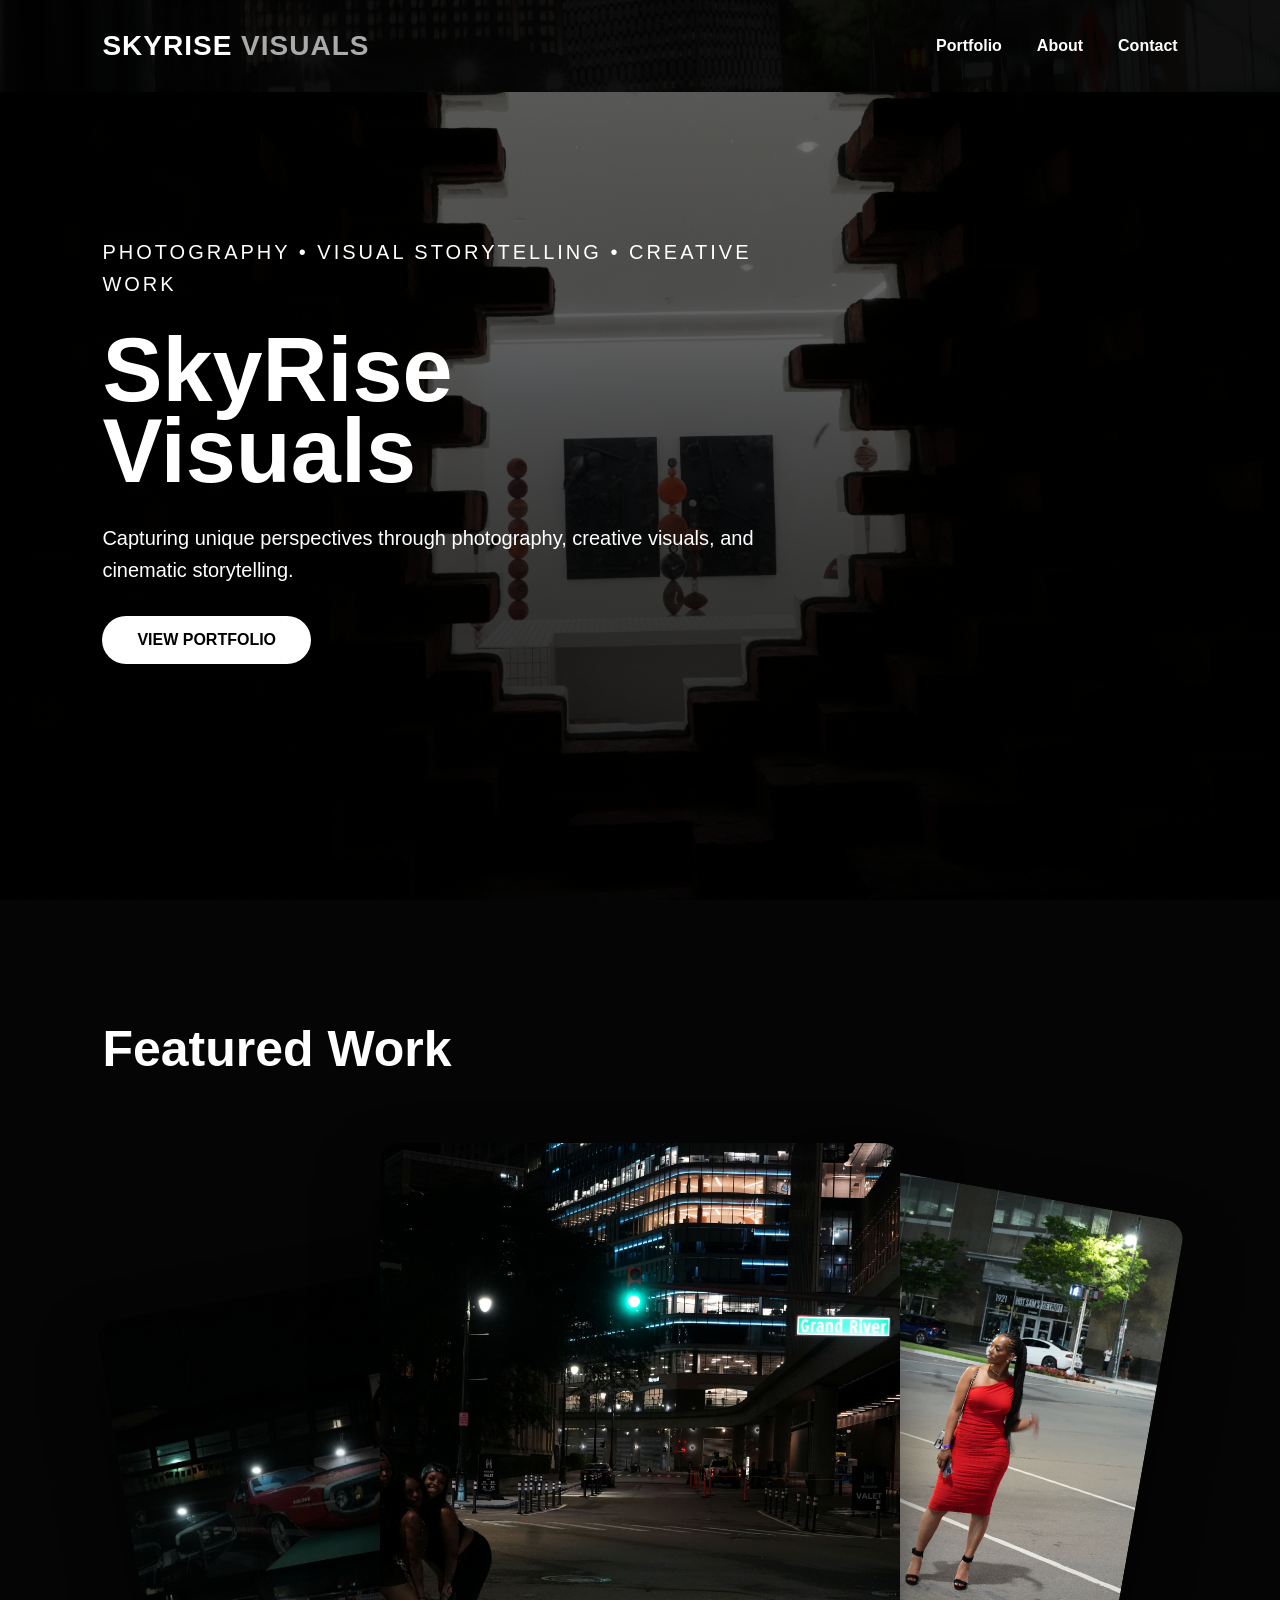
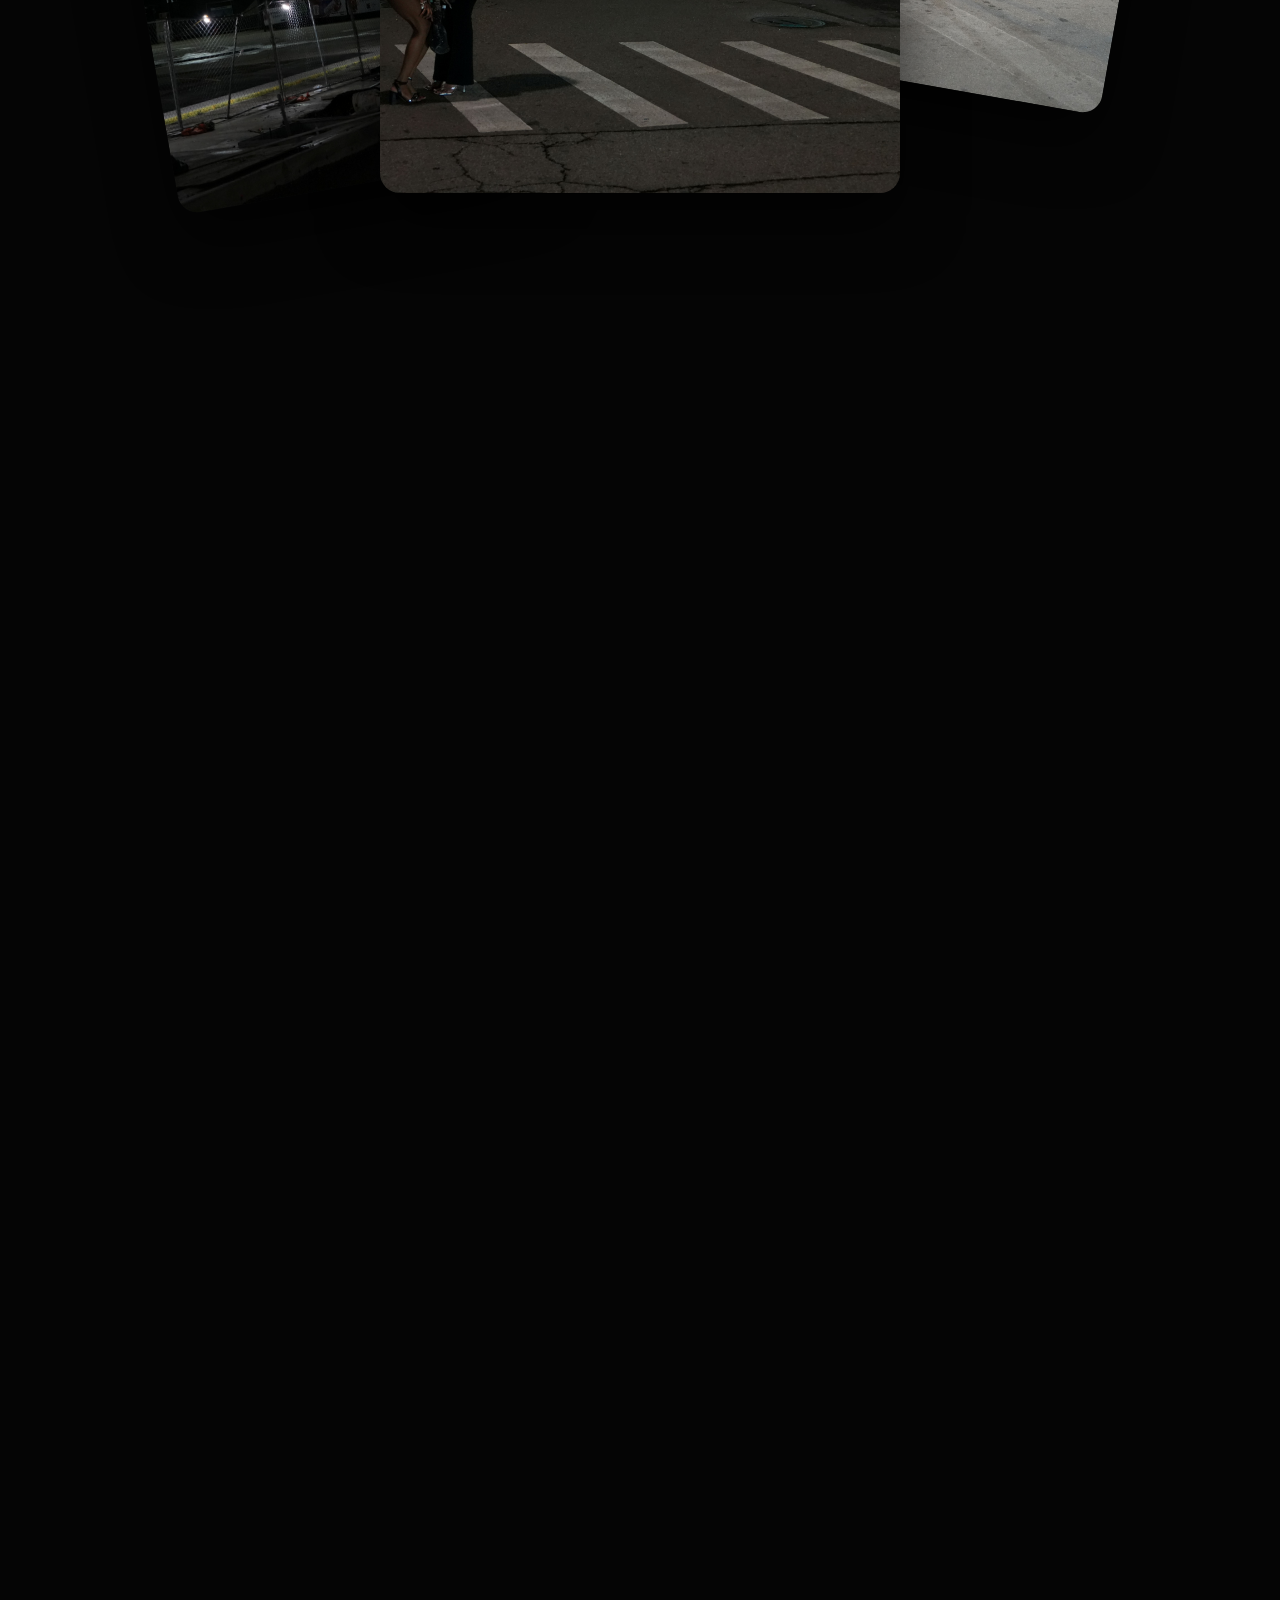
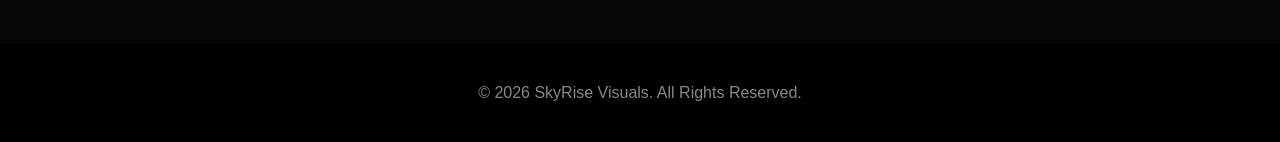
<file: index.html>
<!DOCTYPE html>
<html lang="en">

<head>

<meta charset="UTF-8">

<meta name="viewport" content="width=device-width, initial-scale=1.0">


<title>SkyRise Visuals | Photography</title>


<link rel="icon" href="./favicon.ico">


<link rel="stylesheet" href="./style.css">


</head>


<body>


<!-- ================= HEADER ================= -->


<header>


<div class="logo">

SKYRISE <span>VISUALS</span>

</div>



<nav>

<a href="./portfolio.html">
Portfolio
</a>


<a href="#about">
About
</a>


<a href="./contact.html">
Contact
</a>


</nav>


</header>








<!-- ================= HERO ================= -->


<section class="hero">


<div class="hero-text hidden">


<p class="small">

PHOTOGRAPHY • VISUAL STORYTELLING • CREATIVE WORK

</p>



<h1>

SkyRise<br>
Visuals

</h1>



<p>

Capturing unique perspectives through photography,
creative visuals, and cinematic storytelling.

</p>



<a href="./portfolio.html" class="button">

VIEW PORTFOLIO

</a>


</div>


</section>









<!-- ================= FEATURED WORK ================= -->


<section class="featured-showcase">


<h2 class="hidden">

Featured Work

</h2>



<div class="featured-stack" id="featured">


</div>


</section>









<!-- ================= PORTFOLIO CTA ================= -->


<section class="portfolio-cta hidden">


<h2>

Explore The Full Gallery

</h2>



<p class="about-text">

View the complete SkyRise Visuals collection.
Every photograph is available to view and download
from the portfolio gallery.

</p>



<a href="./portfolio.html" class="button">

VIEW PORTFOLIO

</a>


</section>









<!-- ================= ABOUT ================= -->


<section id="about" class="hidden">


<h2>

About

</h2>



<p class="about-text">

SkyRise Visuals creates cinematic photography
focused on automotive culture, unique perspectives,
and creative storytelling.

</p>


</section>









<!-- ================= CONTACT ================= -->


<section id="contact" class="hidden">


<h2>

Connect

</h2>



<div class="contact-links">


<a class="button" href="./contact.html">

CONTACT

</a>




<a class="button"
href="https://www.instagram.com/skyrisevisuals/"
target="_blank"
aria-label="SkyRise Visuals Instagram">

INSTAGRAM

</a>



</div>


</section>









<!-- ================= FOOTER ================= -->


<footer>


<p>

© 2026 SkyRise Visuals. All Rights Reserved.

</p>


</footer>








<!-- ================= SCRIPT ================= -->


<script src="./script.js" defer></script>


</body>

</html>
</file>
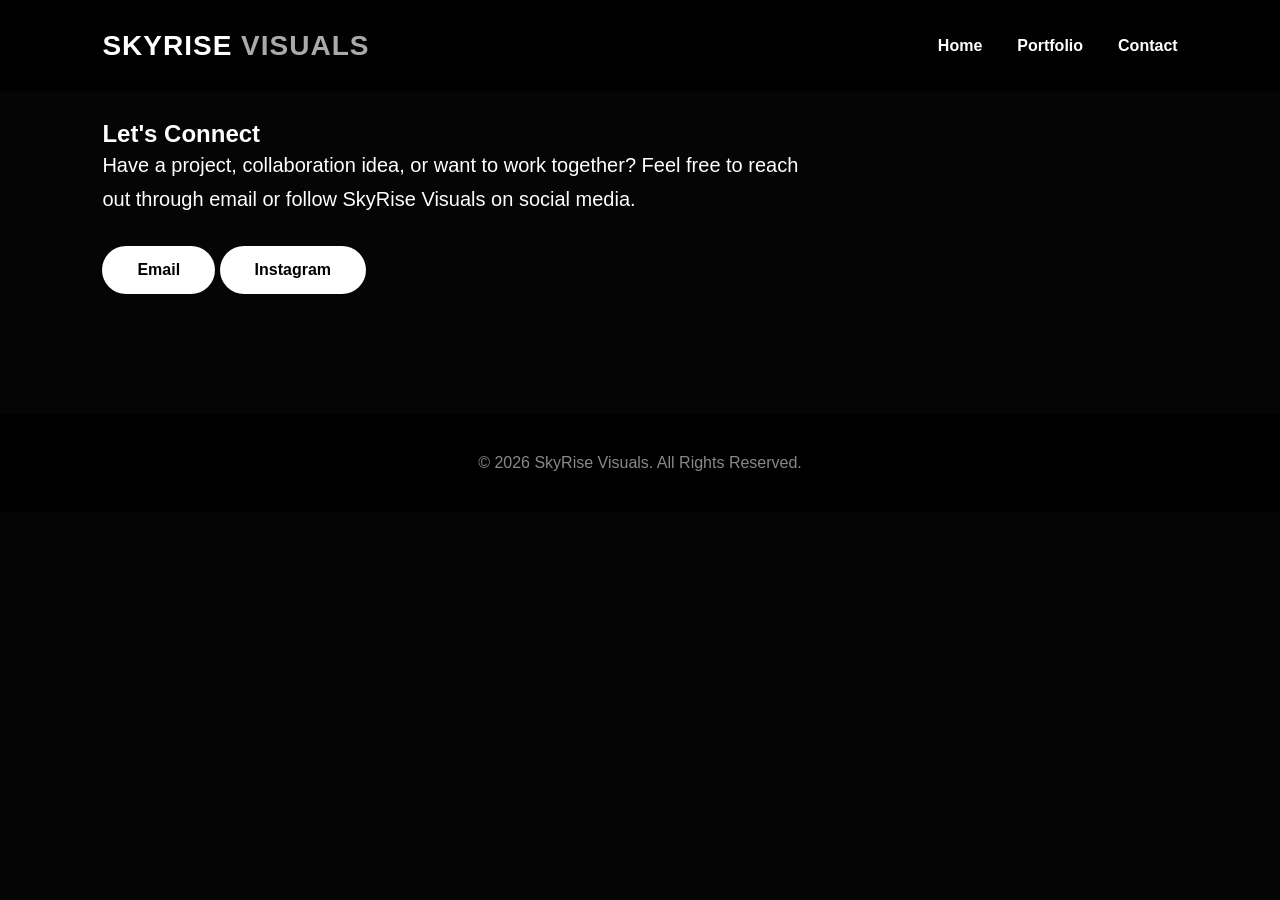
<file: contact.html>
<!DOCTYPE html>
<html lang="en">

<head>

<meta charset="UTF-8">

<meta name="viewport" content="width=device-width, initial-scale=1.0">

<title>SkyRise Visuals | Contact</title>

<link rel="stylesheet" href="style.css">

</head>


<body>


<!-- ================= HEADER ================= -->


<header>


<div class="logo">

SKYRISE <span>VISUALS</span>

</div>



<nav>


<a href="index.html">
Home
</a>


<a href="portfolio.html">
Portfolio
</a>


<a href="contact.html">
Contact
</a>


</nav>


</header>









<!-- ================= CONTACT PAGE ================= -->


<section class="contact-page hidden">


<h1>

Let's Connect

</h1>



<p class="about-text">

Have a project, collaboration idea, or want to work together?
Feel free to reach out through email or follow SkyRise Visuals
on social media.

</p>





<div class="contact-links">



<a 
class="button"
href="mailto:donwoods94@yahoo.com">

Email

</a>





<a 
class="button"
href="https://www.instagram.com/skyrisevisuals/"
target="_blank">

Instagram

</a>



</div>



</section>









<!-- ================= FOOTER ================= -->


<footer>


<p>

© 2026 SkyRise Visuals. All Rights Reserved.

</p>


</footer>









<!-- ================= FADE UP ANIMATION ================= -->


<script>


const hiddenElements = document.querySelectorAll(".hidden");


const observer = new IntersectionObserver((entries)=>{


entries.forEach((entry)=>{


if(entry.isIntersecting){


entry.target.classList.add("show");


observer.unobserve(entry.target);


}


});


},{

threshold:.15

});



hiddenElements.forEach((el)=>{


observer.observe(el);


});


</script>



</body>

</html>
</file>
<file: style.css>
/* ================= GLOBAL RESET ================= */

*{
    margin:0;
    padding:0;
    box-sizing:border-box;
}


html{

    scroll-behavior:smooth;

}


html,
body{

    width:100%;

    min-height:100%;

    background:#050505;

    color:white;

    font-family:Arial, Helvetica, sans-serif;

}





/* ================= HEADER ================= */


header{

    position:fixed;

    top:0;

    width:100%;

    padding:30px 8%;

    display:flex;

    justify-content:space-between;

    align-items:center;

    z-index:1000;


    background-color:#050505;

    background-size:cover;

    background-position:center;

    background-repeat:no-repeat;


    backdrop-filter:blur(10px);

    transition:1s ease;

}



header::before{

    content:"";

    position:absolute;

    inset:0;


    background:rgba(0,0,0,.75);

    z-index:-1;

}



header > *{

    position:relative;

    z-index:2;

}




.logo{

    font-size:28px;

    font-weight:800;

    letter-spacing:1px;

}



.logo span{

    color:#aaa;

}





nav{

    display:flex;

    gap:35px;

}



nav a{

    color:white;

    text-decoration:none;

    font-weight:600;

    transition:.3s ease;

}



nav a:hover{

    color:#aaa;

}








/* ================= HERO ================= */


.hero{

    height:100vh;


    background-color:#050505;

    background-size:cover;

    background-position:center;

    background-repeat:no-repeat;


    display:flex;

    align-items:center;


    padding:0 8%;


    transition:1s ease;

}




.hero-text{

    max-width:700px;

}




.small{

    letter-spacing:3px;

    font-size:14px;

}




.hero h1{

    font-size:90px;

    line-height:.9;

    margin:30px 0;

}




.hero p{

    font-size:20px;

    line-height:1.6;

}








/* ================= BUTTON ================= */


.button{

    display:inline-block;


    margin-top:30px;


    padding:15px 35px;


    background:white;


    color:black;


    text-decoration:none;


    border-radius:50px;


    font-weight:700;


    transition:.3s ease;

}



.button:hover{

    transform:translateY(-5px);

    background:#ddd;

}








/* ================= SECTIONS ================= */


section{

    padding:120px 8%;

    background:#050505;

}




h2{

    font-size:50px;

    margin-bottom:40px;

}





.about-text{

    max-width:700px;

    font-size:20px;

    line-height:1.7;

}








/* ================= SCROLL ANIMATION ================= */


.hidden{

    opacity:0;

    transform:translateY(50px);

    transition:1s ease;

}



.hidden-left{

    opacity:0;

    transform:translateX(-50px);

    transition:1s ease;

}



.hidden-right{

    opacity:0;

    transform:translateX(50px);

    transition:1s ease;

}



.show{

    opacity:1;

    transform:translate(0);

}








/* ================= FEATURED SECTION ================= */


.featured-showcase{

    overflow:hidden;

    background:#050505;

}





.featured-stack{

    height:700px;

    position:relative;


    display:flex;

    justify-content:center;

    align-items:center;


    opacity:0;

    transform:translateY(40px);


    transition:1s ease;

}




.featured-stack.show{

    opacity:1;

    transform:translateY(0);

}








/* ================= FEATURE IMAGES ================= */


.feature-photo{

    position:absolute;


    object-fit:cover;


    border-radius:20px;


    box-shadow:

    0 30px 60px rgba(0,0,0,.6);


    transition:.5s ease;

}





.feature-photo.left{

    width:360px;

    height:500px;


    left:3%;

    top:170px;


    transform:rotate(-10deg);


    z-index:2;

}





.feature-photo.center{

    width:520px;

    height:650px;


    top:25px;


    z-index:4;

}





.feature-photo.right{

    width:360px;

    height:500px;


    right:3%;


    top:70px;


    transform:rotate(10deg);


    z-index:2;

}





.feature-photo:hover{

    transform:scale(1.06) rotate(0deg);

    z-index:5;

}








/* ================= FOOTER ================= */


footer{

    padding:40px;


    text-align:center;


    background:#000;


    color:#888;

}








/* ================= MOBILE ================= */


@media(max-width:900px){



.hero h1{

    font-size:55px;

}



nav{

    display:none;

}




.featured-stack{

    height:520px;

}





.feature-photo.center{

    width:260px;

    height:400px;

    top:40px;

}




.feature-photo.left{

    width:180px;

    height:290px;


    left:-5%;

    top:120px;

}




.feature-photo.right{

    width:180px;

    height:290px;


    right:-5%;

    top:80px;

}



}
</file>
